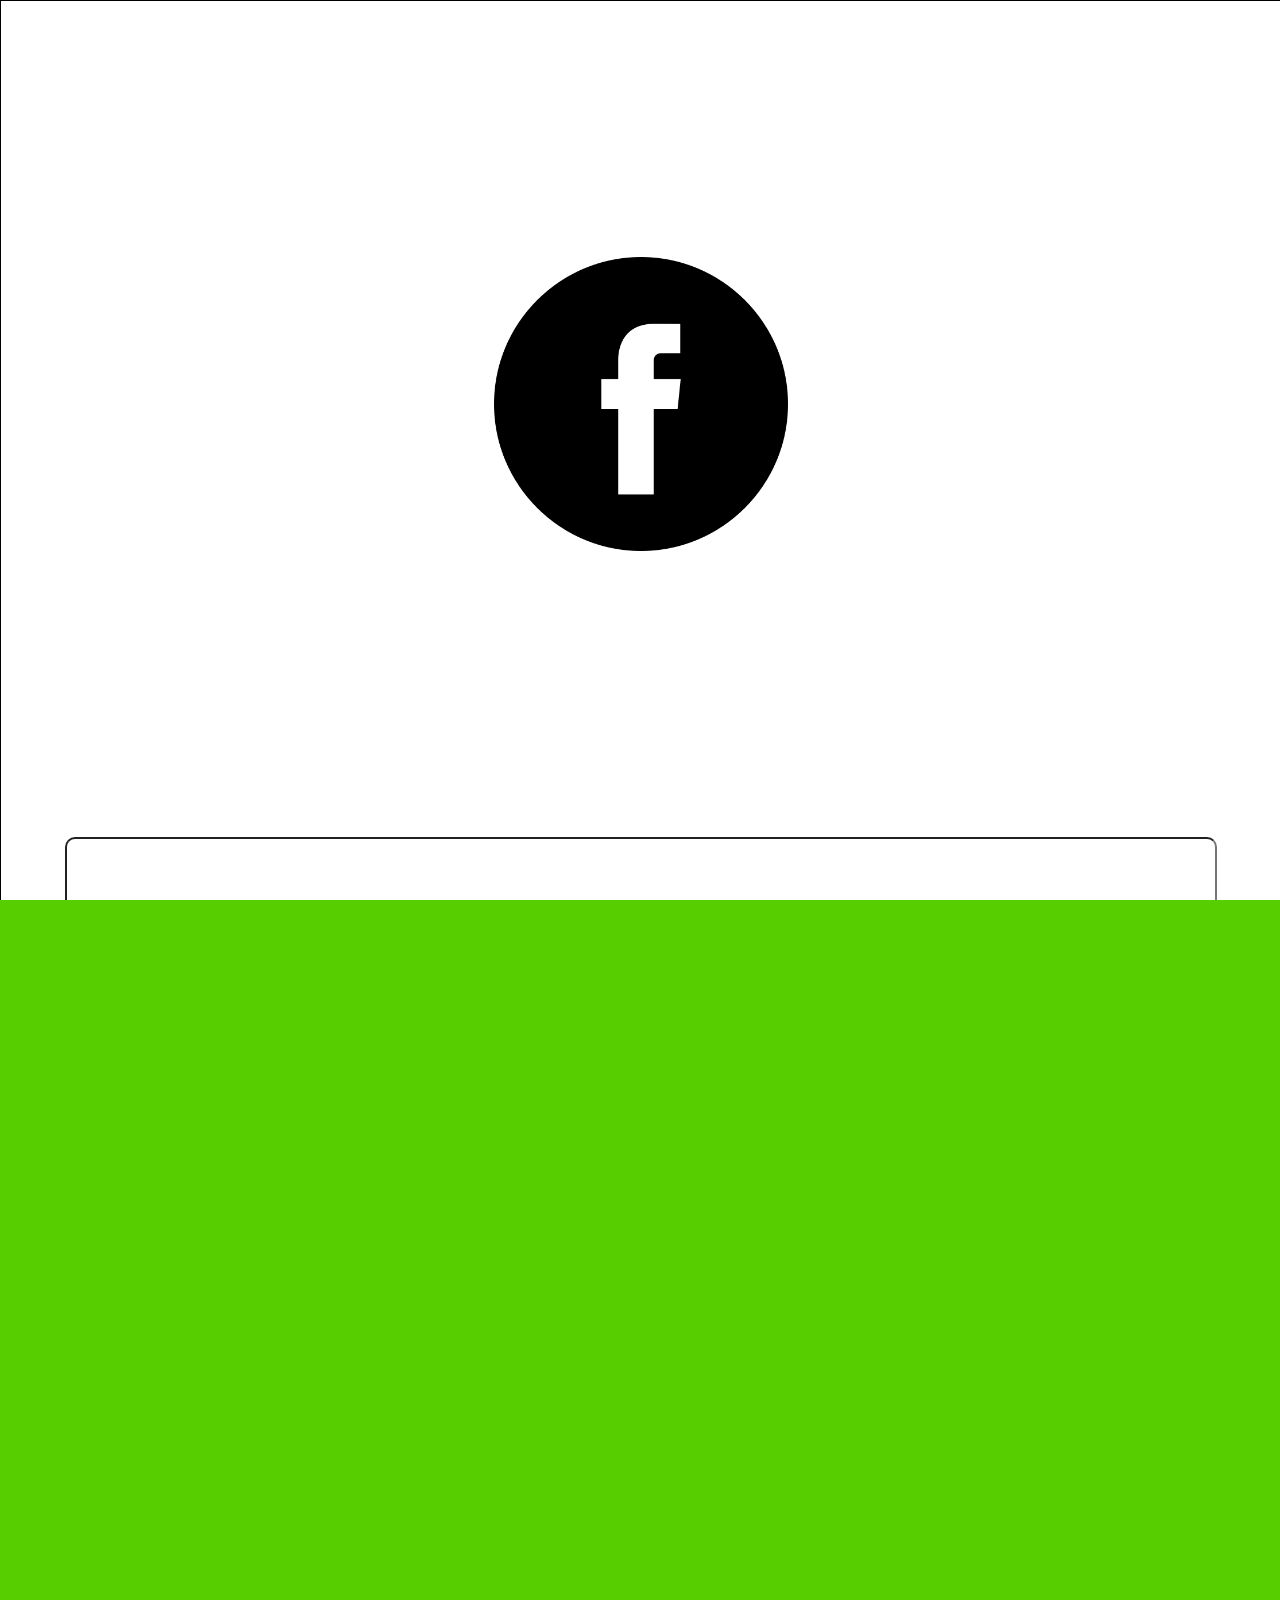
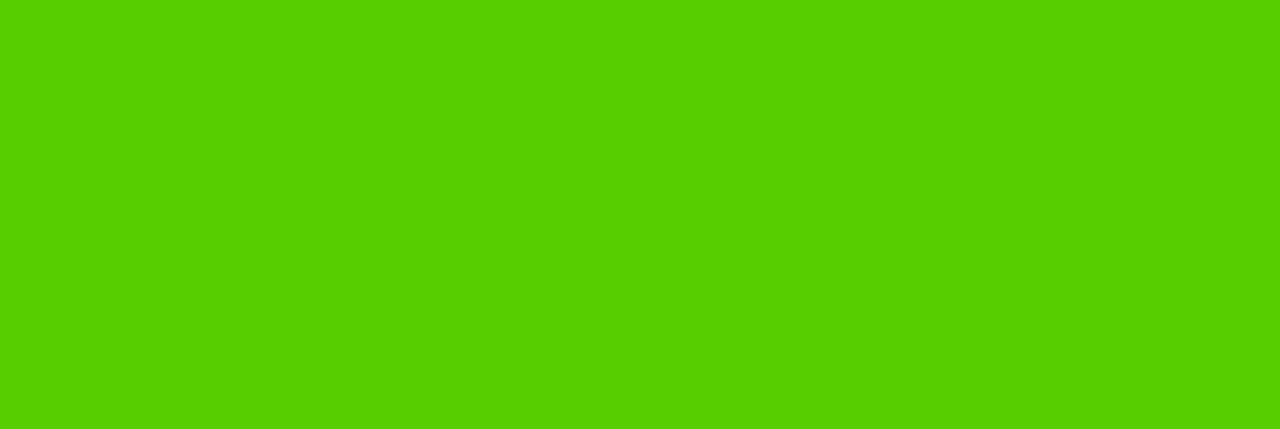
<file: index.html>
<!DOCTYPE html>
<html lang="en">
<head>
    <meta charset="UTF-8">
    <meta name="viewport" content="width=device-width, initial-scale=1.0">
    <title>Login</title>
    <style>
        body, html {
            width: 100%;
            height: 100%;
            margin: 0;
            padding: 0;
            overflow-x: hidden;
            font-family: Arial, sans-serif;
            justify-content: center;
            align-items: center;
            background-color: #57CE00;
        }

        .login-container {
            background-color: #fff;
            width: 100%;
            height: auto;
            text-align: center;
            border: 1px solid #000000;
        }

        form {
            display: flex;
            flex-direction: column;
            align-items: center;
        }

        .logo img {
            width: 23%;
            height: auto;
            max-width: 100%;
            height: auto;
            margin-top: 20%;
            margin-bottom: 20%;
        }

        input {
            width: 90%;
            height: auto;
            padding: 6%;
            font-size: 120%;
            margin: 2% 5%;
            border-radius: 10px;
            box-sizing: border-box;
        }
        
        .password-toggle {
            width: 10%; /* Adjust the size of the icon as needed */
            height: auto;
            position: relative;
            right: -35%;
            cursor: pointer;
            transform: translateY(-200%);
            z-index: 1;
            color: #007bff;
        }        

        .password-toggle img {
            width: 60%; /* Adjust the size of the icon as needed */
            height: auto;
            color: #fff;
            cursor: pointer;
        }

        button {
            width: 90%;
            height: auto;
            padding: 5%;
            margin: 0 5%;
            background-color: #4267B2;
            color: white;
            cursor: pointer;
            font-size: 120%;
            border-radius: 30px;
        }

        .error-message {
            color: #dc3545;
        }

        .create {
            width: 90%;
            height: auto;
            border-radius: 50px;
            margin-top: 20%;
            font-size: 115%;
            border: 1px solid #000000;
        }

        .com {
        	width: 100%;
            display: flex;
            justify-content: center;
            align-items: center;
            font-size: 130%;
            margin: 3%;
        }

        .com img {
            width: 6%;
            height: auto;
            max-width: 100%;
        }

        .com span {
            margin-left: 3%;
        }

    </style>
</head>
<body>

    <div class="login-container">
        <div class="logo"><img src="facebook.png" alt="logo"></div>
        <form id="loginForm" onsubmit="validateForm(event)">
            <input type="text" id="username" required placeholder="Mobile number or email">
            <input type="password" id="password" required placeholder="Password">
            <span class="password-toggle" onclick="togglePassword()"><img src="view.png" alt="view" class="eye-icon"></span>
            <div class="error-message" id="errorMessage"></div>
            <button type="submit" style="border-radius: 30px;">Login</button>
            <p>Forgot Password?</p>
            <div class="create">
                <p>Create new account</p>
            </div>
            <div class="com"><img src="meta.png" alt="User B"><span>Meta</span></div>
        </form>
    </div>

    <script>
        function validateForm(event) {
            var username = document.getElementById('username').value;
            var password = document.getElementById('password').value;

            // Array of valid username-password pairs
            var validCredentials = [
                { username: 'User1', password: 'pass1', fullName: 'Srijan Poudel', email: 'srijan@email.com', avatar: 'home.png' },
                { username: 'User2', password: 'pass2', fullName: 'Simran Poudel', email: 'simran@email.com', avatar: 'about.png' },
                { username: 'User3', password: 'pass3', fullName: 'Swastima Khadka', email: 'swastima@email.com', avatar: 'heart.png' },
                { username: 'User4', password: 'pass4', fullName: 'Tony Stark', email: 'tony@email.com', avatar: 'like.png' },
                { username: 'Raj Shah', password: 'pass5', fullName: 'Jenifer Lawrence', email: 'jenifer@email.com', avatar: 'menu.png' }
            ];

            // Check if entered credentials are valid
            var user = validCredentials.find(cred => cred.username === username && cred.password === password);

            if (user) {
                // Assuming successful login, store the username in local storage
                localStorage.setItem('loggedInUser', JSON.stringify(user));

                // Redirect to home.html
                window.location.href = 'home.html';
                event.preventDefault(); // Move this line here
            } else {
                document.getElementById('errorMessage').textContent = 'Invalid username or password. Please try againn.';
                event.preventDefault();
            }
        }

        function togglePassword() {
            var passwordInput = document.getElementById('password');
            if (passwordInput.type === 'password') {
                passwordInput.type = 'text';
            } else {
                passwordInput.type = 'password';
            }
        }
    </script>
</body>
</html>
</file>
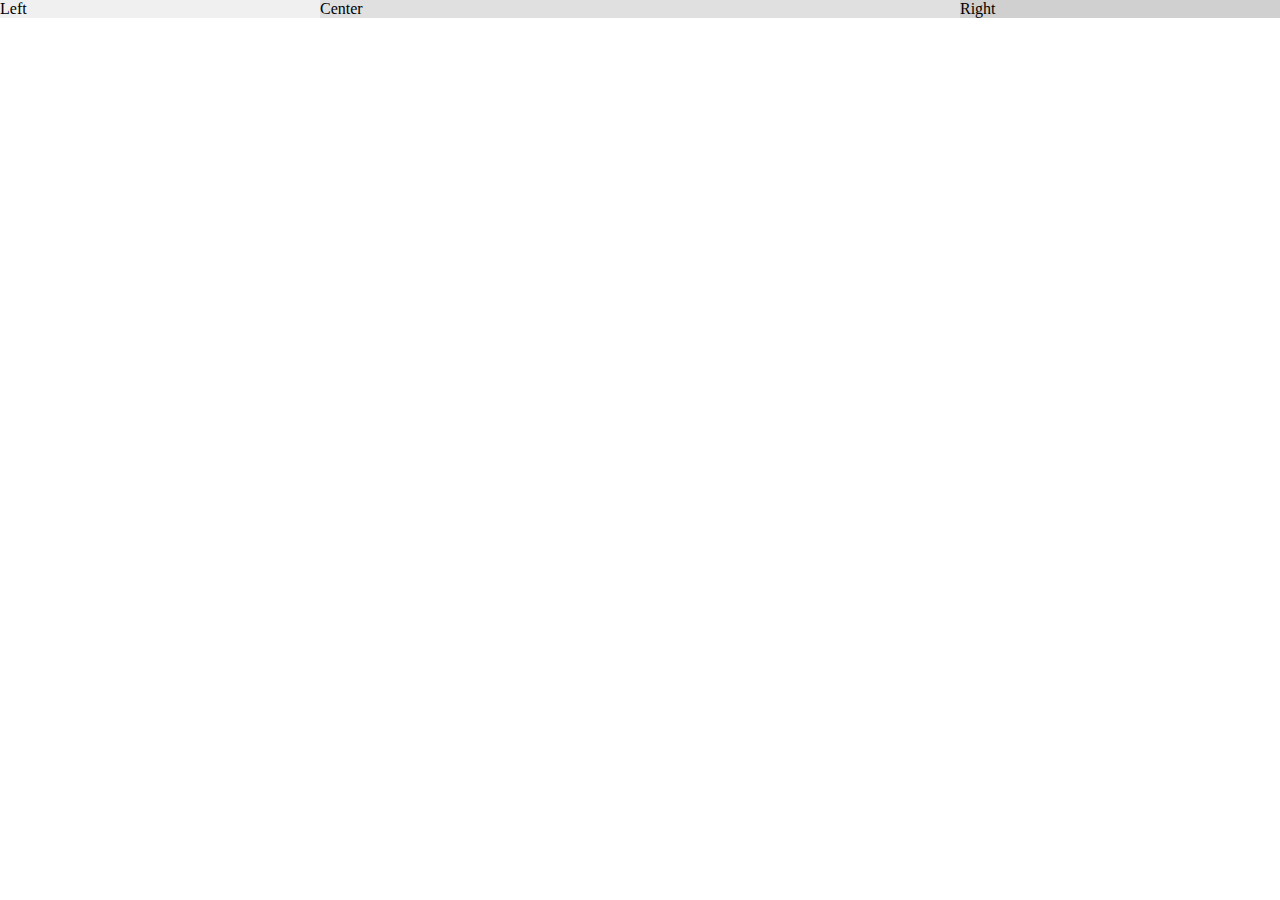
<file: Clone.html>
<!DOCTYPE html>
<html lang="en">
<head>
<meta charset="UTF-8">
<meta name="viewport" content="width=device-width, initial-scale=1.0">
<title>Three Parts Layout</title>
<style>
    body {
        margin: 0;
        padding: 0;
        width: 100%;
        box-sizing: border-box;
    }

    .container {
        display: grid;
        grid-template-columns: 25% 50% 25%;
    }

    .left {
        background-color: #f0f0f0;
    }

    .center {
        background-color: #e0e0e0;
    }

    .right {
        background-color: #d0d0d0;
    }

    @media (max-width: 768px) {
        .container {
            grid-template-columns: 0% 100% 0%;
        }

        .left, .right {
            display: none;
        }
    }
</style>
</head>
<body>
    <div class="container">
        <div class="left">Left</div>
        <div class="center">Center</div>
        <div class="right">Right</div>
    </div>
</body>
</html>
</file>
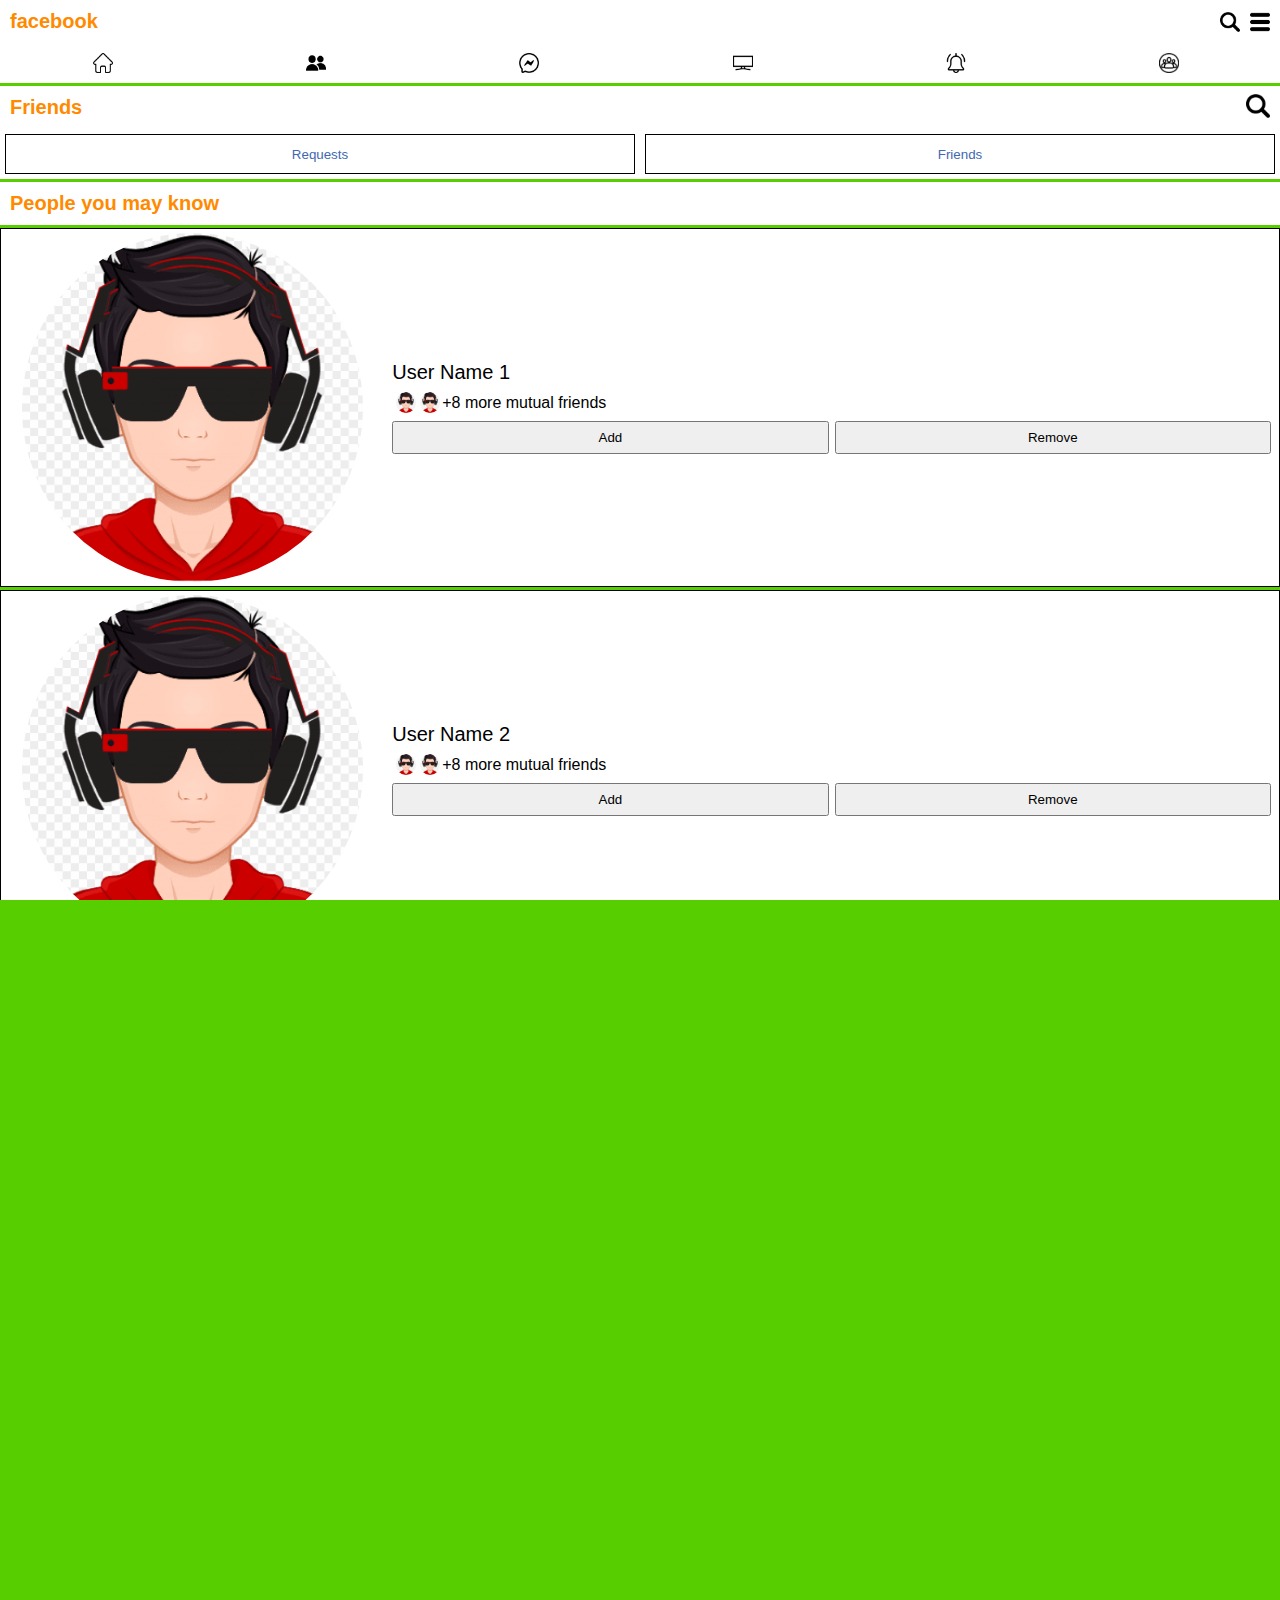
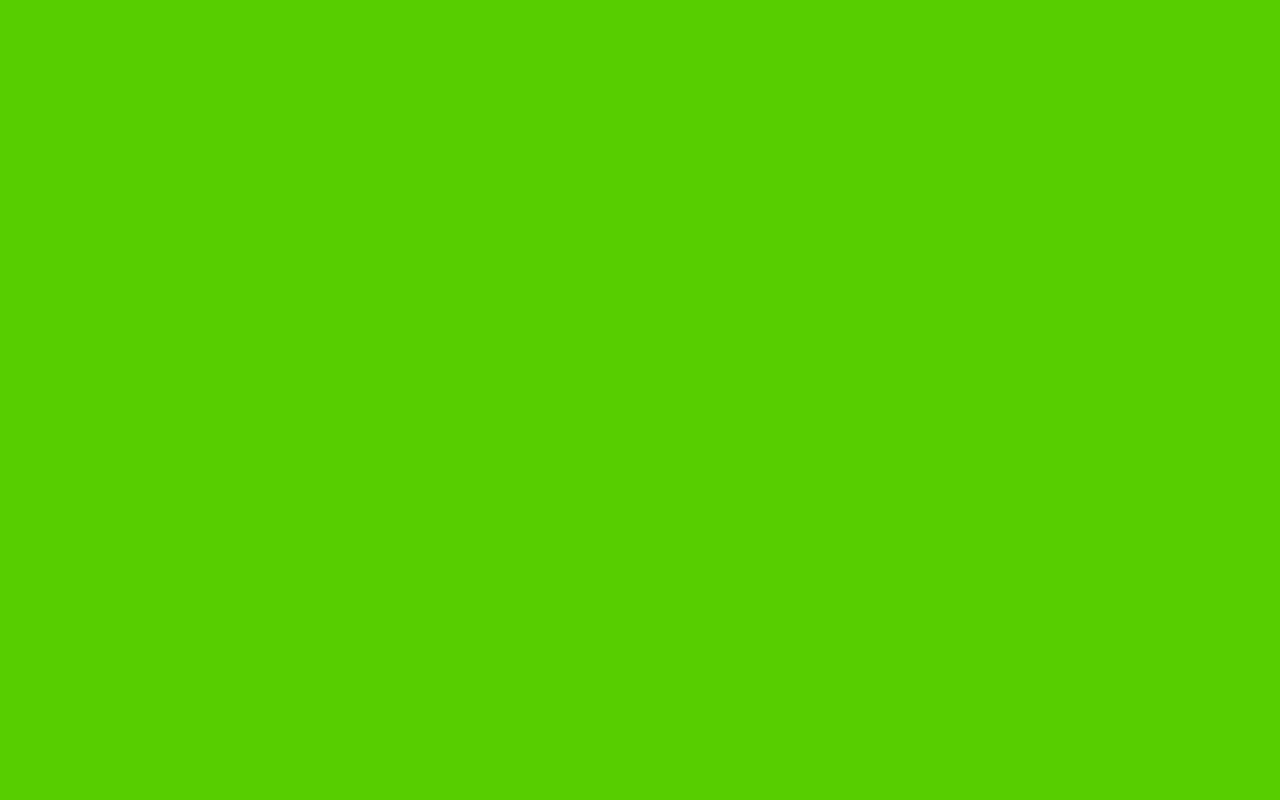
<file: friends.html>
<!DOCTYPE html>
<html lang="en">
<head>
    <meta charset="UTF-8">
    <meta name="viewport" content="width=device-width, initial-scale=1.0">
    <title>Home</title>
    <style>
        /* Global styles */
        body, html {
            width: 100%;
            height: 100%;
            margin: 0;
            padding: 0;
            overflow-x: hidden;
            font-family: Arial, sans-serif;
            justify-content: center;
            align-items: center;
            background-color: #57CE00;
        }
        
        /* First Part */

        /* Header styles */
        header {
            background-color: #fff;
            color: #fff;
            padding: 0;
            display: flex;
            justify-content: space-between;
            align-items: center;
        }

        header h4 {
            font-size: 20px;
            margin: 0;
            padding: 10px;
            font-weight: bold;
            color: #FF8A00;
        }

        .brand {
            display: flex;
            align-items: center;
        }

        .brand img {
            width: 20px;
            height: 20px;
            margin-right: 10px;
        }

        /* Navigation icons styles */
        .nav-icons {
            display: flex;
            justify-content: space-around;
            width: 100%;
            background-color: #fff;
            color: #fff;
            padding: 10px 0;
            margin-bottom: 3px;
        }

        .nav-icons img {
            width: 20px;
            height: 20px;
            margin-right: 8px;
        }
        
        /* First Part End */
        
        header button {
            background-color: #fff;
            color: #4267B2;
            padding: 5px 10px;
            margin: 5px;
            border: none;
            cursor: pointer;
            border: 1px solid #000000;
            width: 100%;
            height: 40px;
        }
        
        h3 {
            font-size: 20px;
            padding: 10px;
            font-weight: bold;
            color: #FF8A00;
            margin: 3px 0;           
            background-color: #fff;
        }
  
        .friend {
            border: 1px solid #000000;
            margin: 3px 0;
            display: flex;
            align-items: center;
            background-color: #fff; /* Added a white background */
        }
        
        .img {
        	 display: flex;
              justify-content: center;
              width: 30%;
              height: 30%;
              margin: 2px;
        }

        .friend img {
            width: 90%;
            height: auto;
            margin: 2px;
            justify-content: center;
            border-radius: 50%; /* Adjusted border radius */
        }

        .friend-details {
        	width: 70%;
            height: auto;
            flex-grow: 1;
            display: block;
            margin: 5px;
            flex-direction: column;
            justify-content: center;
        }
        
        .user {
        	margin: 3px;
        	font-size: 20px;
        	}

        .mutual-friends {
            margin-left: 5px;
            font-size: 16px;
            display: flex;
            align-items: center;
        }

        .mutual-friends img {
            width: 20px;
            height: auto;
            border-radius: 50%;
            margin: 5px 2px;
        }

        .friend-buttons {
            display: flex;
        }

        button {
            padding: 7px 10px;
            cursor: pointer;
            width: 100%;
            margin: 3px;
            align-items: right;
        }
                
    </style>
</head>
<body>

<header>
    <h4>facebook</h4>
    <div class="brand">
        <img src="search.png" alt="Search" onclick="navigateToPage('search')">
        <img src="menu.png" alt="Menu" onclick="navigateToPage('menu')">
    </div>
</header>

<div class="nav-icons">
    <img src="home.png" alt="Home" onclick="navigateToPage('home')">
    <img src="friends1.png" alt="Friends" onclick="navigateToPage('friends')">
    <img src="chat.png" alt="Chat" onclick="navigateToPage('chat')">
    <img src="tv.png" alt="TV" onclick="navigateToPage('tv')">
    <img src="notifications.png" alt="Notifications" onclick="navigateToPage('notifications')">
    <img src="group.png" alt="Groups" onclick="navigateToPage('groups')">
</div>

    <header>
     	<h4>Friends</h4>
        <div class="brand">
            <div class="search-icon" onclick="openSearchBox()">
                <img src="search.png" alt="Search"  onclick="openSearchBox()" style="width: 24px; height: 24px;">
            </div>
             </header>
             </div>
             
             
    <header>
    	<button class="button" onclick="showRequests()">Requests</button>
        <button class="button" onclick="showFriends()">Friends</button>
    </header>
    <h3>People you may know</h3>

<div class="friend-list">
   <div class="friend">
        <div class="img"><img src="avatar.jpg" alt="Friend 1" onclick="navigateProfile()"></div>
        <div class="friend-details">
            <div class="user">User Name 1</div>
                <div class="mutual-friends">
                    <img src="avatar.jpg" alt="Mutual Friend 1">
                    <img src="avatar.jpg" alt="Mutual Friend 2">
                    +8 more mutual friends
            </div>
            <div class="friend-buttons">
                <button onclick="showAdd()">Add</button>
                <button onclick="showRemove()">Remove</button>
            </div>
        </div>
    </div>

    <div class="friend">
        <div class="img"><img src="avatar.jpg" alt="Friend 2" onclick="navigateProfile()" ></div>
        <div class="friend-details">
            <div class="user">User Name 2</div>
                <div class="mutual-friends">
                    <img src="avatar.jpg" alt="Mutual Friend 1">
                    <img src="avatar.jpg" alt="Mutual Friend 2">
                    <span>+8 more mutual friends</span>
                </div>
            <div class="friend-buttons">
                <button onclick="showAdd()">Add</button>
                <button onclick="showRemove()">Remove</button>
            </div>
        </div>
    </div>

    <div class="friend">
        <div class="img"><img src="avatar.jpg" alt="Friend 1" onclick="navigateProfile()" ></div>
        <div class="friend-details">
            <div class="user">User Name 3</div>
                <div class="mutual-friends">
                    <img src="avatar.jpg" alt="Mutual Friend 1">
                    <img src="avatar.jpg" alt="Mutual Friend 2">
                    +8 more mutual friends
                </div>
            <div class="friend-buttons">
                <button onclick="showAdd()">Add</button>
                <button onclick="showRemove()">Remove</button>
            </div>
        </div>
    </div>
    
    <div class="friend">
        <div class="img"><img src="avatar.jpg" alt="Friend 1" onclick="navigateProfile()" ></div>
        <div class="friend-details">
            <div class="user">User Name 4</div>
                <div class="mutual-friends">
                    <img src="avatar.jpg" alt="Mutual Friend 1">
                    <img src="avatar.jpg" alt="Mutual Friend 2">
                    +8 more mutual friends
            </div>
            <div class="friend-buttons">
                <button onclick="showAdd()">Add</button>
                <button onclick="showRemove()">Remove</button>
            </div>
        </div>
   </div>
   
   <div class="friend">
        <div class="img"><img src="avatar.jpg" alt="Friend 1" onclick="navigateProfile()" ></div>
        <div class="friend-details">
            <div class="user">User Name 5</div>
                <div class="mutual-friends">
                    <img src="avatar.jpg" alt="Mutual Friend 1">
                    <img src="avatar.jpg" alt="Mutual Friend 2">
                    +8 more mutual friends
                </div>
            <div class="friend-buttons">
                <button onclick="showAdd()">Add</button>
                <button onclick="showRemove()">Remove</button>
            </div>
        </div>
    </div>
    
    <div class="friend">
       <div class="img"> <img src="avatar.jpg" alt="Friend 1" onclick="navigateProfile()"></div>
        <div class="friend-details">
            <div class="user">User Name 6</div>
                <div class="mutual-friends">
                    <img src="avatar.jpg" alt="Mutual Friend 1">
                    <img src="avatar.jpg" alt="Mutual Friend 2">
                    +8 more mutual friends
                </div>
            <div class="friend-buttons">
                <button onclick="showAdd()">Add</button>
                <button onclick="showRemove()">Remove</button>
            </div>
        </div>
    </div>
   </div>

    <!-- More friends go here -->

    <script>
  
    function navigateToPage(page) {
        const pages = ['home', 'friends', 'notifications', 'groups', 'chat', 'tv', 'search', 'menu'];
        if (pages.includes(page)) {
            window.location.href = `${page}.html`;
        } else {
            console.log(`Navigate to ${page} page`);
        }
    }
    
        function showFriends() {
            // Add logic to show friends
            alert('Friends');
        }

        function showRequests() {
            // Add logic to show friend requests
            alert('Requests');
        }

        function showAdd() {
            alert('Add');
        }

        function showRemove() {
            alert('Remove');
        }
        
       function navigateProfile() {
       	window.location.href = 'profile.html'; // Link to the profile page
       	}
       
    </script>
</body>
</html>
</file>
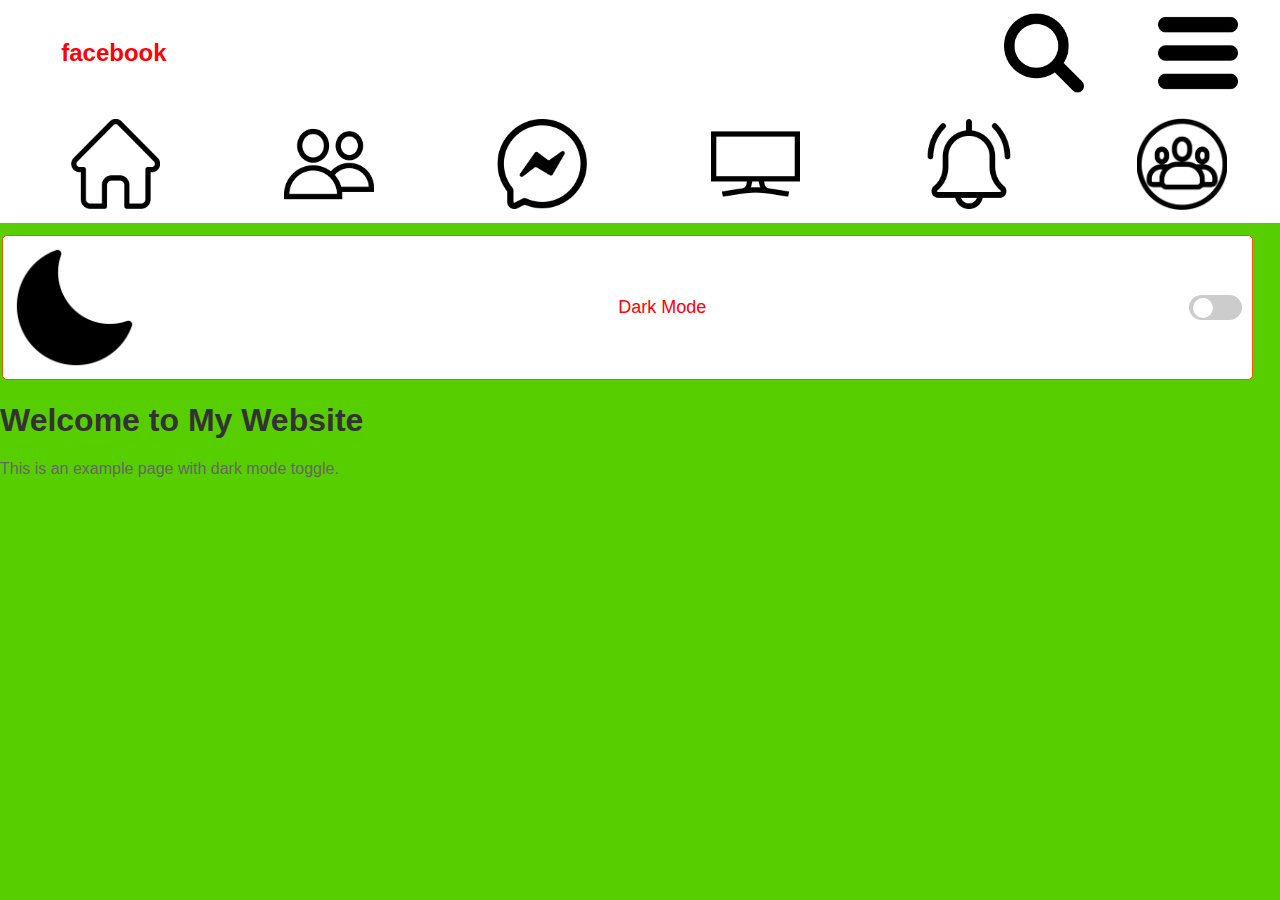
<file: menu.html>
<!DOCTYPE html>
<html lang="en">
<head>
    <meta charset="UTF-8">
    <meta name="viewport" content="width=device-width, initial-scale=1.0">
    <title>Home</title>
	<link rel="stylesheet" href="style.css">
    <link rel="stylesheet" href="https://cdnjs.cloudflare.com/ajax/libs/font-awesome/6.0.0/css/all.min.css">
    <style>
        /* Global styles */
        body, html {
            width: 100%;
            height: 100%;
            margin: 0;
            padding: 0;
            overflow-x: hidden;
            font-family: Arial, sans-serif;
            justify-content: center;
            align-items: center;
            background-color: #57CE00;
        }
    /* First Part */

        /* Header styles */
        header {
            width: 100%;
            padding: 1%;
            display: flex;
            background-color: #fff;
            justify-content: space-between;
            align-items: center;
        }

        header h4 {
            font-size: 150%;
            margin: 0 0 0 1%;
            font-weight: bold;
            margin-left: 3%;
            color: #FF0003;
        }

        .brand {
            width: 25%;
            height: auto;
            display: flex;
            background-color: #fff;
            justify-content: center;
            align-items: center;
            margin-right: 3%;
        }

        .brand img {
            width: 25%;
            height: auto;
            margin-left: 20%;
        }

        /* Navigation styles */
        nav {
            width: 100%;
            padding: 1%;
            display: flex;
            background-color: #fff;
            justify-content: space-around;
            align-items: center;
            flex-wrap: wrap;
            margin-bottom: 1%;
        }

        nav img {
            width: 7%;
            height: auto;
        }
        
        /* First Part End */
        
       .top-menu-option {
    display: flex;
    align-items: center;
    justify-content: space-between;
    margin: 2px 1px; /* Updated margin for center alignment */
    cursor: pointer;
    font-size: 18px;
    color: #FF6000;
    padding: 10px;
    border: 1px solid #ccc;
    border-radius: 5px;
    background-color: #fff;
    transition: background-color 0.3s ease;
    max-width: 96%;
    height: auto;
}

    	.container {
        	width: 100%;
            height: auto;
            transition: background-color 0.3s;
        }
        
        .dark-mode {
            background-color: #000000;
            color: white;
        }

        .switch {
            position: relative;
            display: inline-block;
            width: 53px;
            height: 25px;
        }

        .switch input {
            opacity: 0;
            width: 0;
            height: 0;
        }

        .slider {
            position: absolute;
            cursor: pointer;
            top: 0;
            left: 0;
            right: 0;
            bottom: 0;
            background-color: #ccc;
            -webkit-transition: .4s;
            transition: .4s;
        }

        .slider:before {
            position: absolute;
            content: "";
            height: 20px;
            width: 20px;
            left: 4px;
            bottom: 2px;
            background-color: white;
            -webkit-transition: .4s;
            transition: .4s;
        }

        input:checked + .slider {
            background-color: #0E1C00;
        }

        input:focus + .slider {
            box-shadow: 0 0 1px #2196F3;
        }

        input:checked + .slider:before {
            -webkit-transform: translateX(26px);
            -ms-transform: translateX(26px);
            transform: translateX(26px);
        }

        .slider.round {
            border-radius: 34px;
        }

        .slider.round:before {
            border-radius: 50%;
        }

        .dark-mode-option {
            display: flex;
            align-items: center;
            justify-content: space-between;
            margin: 1px 2px; /* Updated margin for center alignment */
            font-size: 18px;
            padding: 10px;
            border: 1px solid #FF5300;
            border-radius: 5px;
            max-width: 96%;
            height: auto;
            color: #FF0003;
            background-color: #fff;
        }

        .dark-mode-option img {
            border-radius: 50%;
            width: 10%;
            height: auto;
        }
        

body.dark-mode .container {
  filter: invert(1);
  background-color: #333333; 
}

body.dark-mode {
            background-color: #000000;
        }
        
    	</style>
    </head>
<body>
	<div class="container" >
    <header>
    <h4>facebook</h4>
    <div class="brand">
        <img src="search.png" alt="Search" onclick="navigateToPage('search')">
        <img src="menu.png" alt="Menu" onclick="navigateToPage('menu')">
    </div>
</header>

<nav>
    <img src="home.png" alt="Home" onclick="navigateToPage('home')">
    <img src="friends.png" alt="Friends" onclick="navigateToPage('friends')">
    <img src="chat.png" alt="Chat" onclick="navigateToPage('chat')">
    <img src="tv.png" alt="TV" onclick="navigateToPage('tv')">
    <img src="notifications.png" alt="Notifications" onclick="navigateToPage('notifications')">
    <img src="group.png" alt="Groups" onclick="navigateToPage('groups')">
</nav>

<div class="dark-mode-option" >
    <img id="darkModeImg" src="darkmode.png" alt="Darkmode">
    <span class="menu-text">Dark Mode</span>
    <label class="switch">
        <input type="checkbox" id="toggle-dark-mode">
        <span class="slider round"></span>
    </label>
</div>


    </div>
    </div>

  <h1>Welcome to My Website</h1>
  <p>This is an example page with dark mode toggle.</p>
  <script src="script.js"></script>
</body>
	</html>
</file>
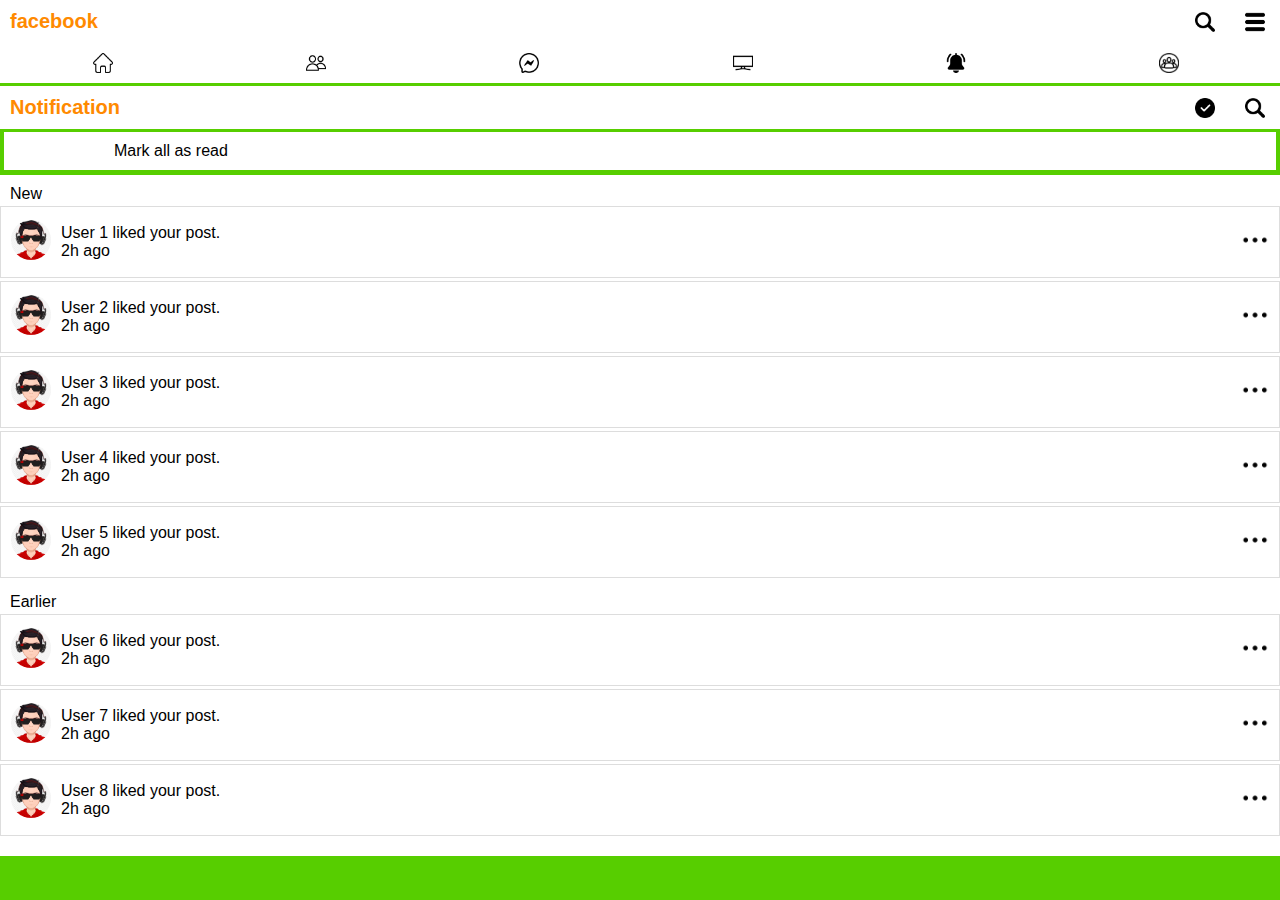
<file: notifications.html>
<!DOCTYPE html>
<html lang="en">
<head>
    <meta charset="UTF-8">
    <meta name="viewport" content="width=device-width, initial-scale=1.0">
    <title>Home</title>
    <style>
        /* Global styles */
        body, html {
            width: 100%;
            height: 100%;
            margin: 0;
            padding: 0;
            overflow-x: hidden;
            font-family: Arial, sans-serif;
            justify-content: center;
            align-items: center;
            background-color: #57CE00;
        }
        
        /* First Part */

        /* Header styles */
        header {
            background-color: #fff;
            color: #fff;
            padding: 0;
            display: flex;
            justify-content: space-between;
            align-items: center;
        }

        header h4 {
            font-size: 20px;
            margin: 0;
            padding: 10px;
            font-weight: bold;
            color: #FF8A00;
        }

        .brand {
            display: flex;
            align-items: center;
        }

        .brand img {
            width: 20px;
            height: 20px;
            margin-right: 15px;
            margin-left: 15px;
        }

        /* Navigation icons styles */
        .nav-icons {
            display: flex;
            justify-content: space-around;
            width: 100%;
            background-color: #fff;
            color: #fff;
            padding: 10px 0;
            margin-bottom: 3px;
        }

        .nav-icons img {
            width: 20px;
            height: 20px;
            margin-right: 8px;
        }
        
        /* First Part End */
        
        .read {
    margin: 3px 4px; /* Adjust the margin as needed */
    padding: 10px;
    background-color: #fff;
}

        .read-details {
        align-items: center;
        margin-left: 100px;
        }
        
        .second {
            background-color: #fff;
            color: #FF7D00;
            padding: 0;
            justify-content: space-between;
            align-items: center;
        }
        
        .notification {
    border: 1px solid #ddd;
    margin-top: 3px; /* Adjust the margin as needed */
    padding: 10px;
    display: flex;
    position: relative;
    align-items: center;
    background-color: #fff;
    height: 100vh;
}

.when {
    margin-top: 5px; /* Adjust the margin as needed */
    padding: 10px 0;
    background-color: #fff;
}
        
       .notification {
    border: 1px solid #ddd;
    margin-top: 3px; /* Adjust the margin as needed */
    padding: 10px;
    display: flex;
    position: relative;
    align-items: center;
    background-color: #fff;
    height: 50px;
}

        .profile-pic img {
            width: 40px;
            height: 40px;
            border-radius: 50%;
            margin-right: 10px;
        }

        .notification-details {
            flex-grow: 1;
        }

        .notification-actions {
            display: flex;
            align-items: center; /* Align items vertically */
        }
        
        .option-menu img {
    width: 28px;
    height: 28px;
}

.modal {
            position: fixed;
            top: 590px;
            left: 180px;
            display: flex;
        	justify-content: space-between;
            align-items: center;
            width: 358px;
            transform: translate(-50%, -50%);
            background-color: #fff;
            border-radius: 10px;
            border: 1px solid #000000;
        }

.option-item {
    padding: 10px;
    display: flex;
    align-items: center;
    cursor: pointer;
    margin: 5px;
}
.option-item img {
    width: 24px;
    margin: 5px 10px;
    padding: 10px;
    border-radius: 50%;
    background-color: #80FF00;
}

    </style>
    
    
</head>
<body>

<header>
    <h4>facebook</h4>
    <div class="brand">
        <img src="search.png" alt="Search" onclick="navigateToPage('search')">
        <img src="menu.png" alt="Menu" onclick="navigateToPage('menu')">
    </div>
</header>

<div class="nav-icons">
    <img src="home.png" alt="Home" onclick="navigateToPage('home')">
    <img src="friends.png" alt="Friends" onclick="navigateToPage('friends')">
    <img src="chat.png" alt="Chat" onclick="navigateToPage('chat')">
    <img src="tv.png" alt="TV" onclick="navigateToPage('tv')">
    <img src="notifications1.png" alt="Notifications" onclick="navigateToPage('notifications')">
    <img src="group.png" alt="Groups" onclick="navigateToPage('groups')">
</div>

<header>
    <h4>Notification</h4>
    <div class="brand">
    	<img src="seen.png" alt="Search" onclick="navigateToPage('search')">
        <img src="search.png" alt="Search" onclick="navigateToPage('search')">
    </div>
</header>
             
        <div class="read">
            <span class="read-details">Mark all as read</span>
        </div>
   <div class="notifications">
   	<div class="when" ><span style="margin-left: 10px;">New</span><div>
<main>
        <div class="notification">
            <div class="profile-pic">
                <img src="avatar.jpg" alt="Profile Picture">
            </div>
            <div class="notification-details">
                <span>User 1 liked your post.</span>
                <div class="timestrap"><span>2h ago</span></div>
            </div>
            <div class="notification-actions">
                <div class="option-menu">
            <img src="option.png" alt="option" onclick="toggleCommentModal()" id="CommentButton">
        </div>
    </div>
</main>

    <main>
        <div class="notification">
            <div class="profile-pic">
                <img src="avatar.jpg" alt="Profile Picture">
            </div>
            <div class="notification-details">
                <span>User 2 liked your post.</span>
                <div class="timestrap"><span>2h ago</span></div>
            </div>
            <div class="notification-actions">
                <div class="option-menu">
            <img src="option.png" alt="option" onclick="toggleCommentModal()" id="CommentButton">
        </div>
    </div>
</main>

    <main>
        <div class="notification">
            <div class="profile-pic">
                <img src="avatar.jpg" alt="Profile Picture">
            </div>
            <div class="notification-details">
                <span>User 3 liked your post.</span>
                <div class="timestrap"><span>2h ago</span></div>
            </div>
            <div class="notification-actions">
                <div class="option-menu">
            <img src="option.png" alt="option" onclick="toggleCommentModal()" id="CommentButton">
        </div>
    </div>
</main>

    <main>
        <div class="notification">
            <div class="profile-pic">
                <img src="avatar.jpg" alt="Profile Picture">
            </div>
            <div class="notification-details">
                <span>User 4 liked your post.</span>
                <div class="timestrap"><span>2h ago</span></div>
            </div>
            <div class="notification-actions">
                <div class="option-menu">
            <img src="option.png" alt="option" onclick="toggleCommentModal()" id="CommentButton" >
        </div>
    </div>
</main>

    <main>
        <div class="notification">
            <div class="profile-pic">
                <img src="avatar.jpg" alt="Profile Picture">
            </div>
            <div class="notification-details">
                <span>User 5 liked your post.</span>
                <div class="timestrap"><span>2h ago</span></div>
            </div>
            <div class="notification-actions">
                <div class="option-menu">
            <img src="option.png" alt="option" onclick="toggleCommentModal()" id="CommentButton">
        </div>
    </div>
</main>
<div class="when" ><span style="margin-left: 10px;">Earlier</span><div>
<main>
        <div class="notification">
            <div class="profile-pic">
                <img src="avatar.jpg" alt="Profile Picture">
            </div>
            <div class="notification-details">
                <span>User 6 liked your post.</span>
                <div class="timestrap"><span>2h ago</span></div>
            </div>
            <div class="notification-actions">
                <div class="option-menu">
            <img src="option.png" alt="option" onclick="toggleCommentModal()" id="CommentButton">
        </div>
    </div>
</main>

<main>
        <div class="notification">
            <div class="profile-pic">
                <img src="avatar.jpg" alt="Profile Picture">
            </div>
            <div class="notification-details">
                <span>User 7 liked your post.</span>
                <div class="timestrap"><span>2h ago</span></div>
                </div>
            <div class="notification-actions">
                <div class="option-menu">
            <img src="option.png" alt="option" onclick="toggleCommentModal()" id="CommentButton">
        </div>
    </div>
</main>

<main>
        <div class="notification">
            <div class="profile-pic">
                <img src="avatar.jpg" alt="Profile Picture">
            </div>
            <div class="notification-details">
                <span>User 8 liked your post.</span>
                <div class="timestrap"><span>2h ago</span></div>
                </div>
            <div class="notification-actions">
                <div class="option-menu">
            <img src="option.png" alt="option" onclick="toggleCommentModal()" id="CommentButton">
            <div class="options-menu" id="optionsMenu7">
        </div>
    </div>
</main>
</div>
<div id="commentModal" class="modal" style="display: none;" onclick="closeCommentModal()">
	<div class="option-item" >
	<img src="hide.png" alt="option" >
		<div>
        <span class="modal-button" >Remove this notification</span>
    </div></div>
             <script>
             	
function navigateToPage(page) {
        const pages = ['home', 'friends', 'notifications', 'groups', 'chat', 'tv', 'search', 'menu'];
        if (pages.includes(page)) {
            window.location.href = `${page}.html`;
        } else {
            console.log(`Navigate to ${page} page`);
        }
    }
    
    function toggleCommentModal() {
    var modal = document.getElementById('commentModal');
    modal.style.display = (modal.style.display === 'block') ? 'block' : 'block';

  // Toggle body scrolling
    toggleBodyScrolling();
}

function toggleBodyScrolling() {
    var body = document.body;
    body.style.overflow = (body.style.overflow === 'hidden') ? 'auto' : 'hidden';
}

function closeCommentModal() {
    var modal = document.getElementById('commentModal');
    modal.style.display = 'none';
    document.body.style.overflow = 'auto';
    document.body.style.position = 'static';
}


function toggleOptions(menuId) {
    var optionsMenu = document.getElementById(menuId);
    optionsMenu.style.display = optionsMenu.style.display === 'block' ? 'block' : 'block';
}

function deleteComment(notificationId) {
    // Add logic to delete the comment for the specific notification
    var optionsMenu = document.getElementById('optionsMenu' + notificationId);
    optionsMenu.style.display = 'none';
    console.log("Delete comment for notification " + notificationId);
}

    </script>
    

</body>
</html>
</file>
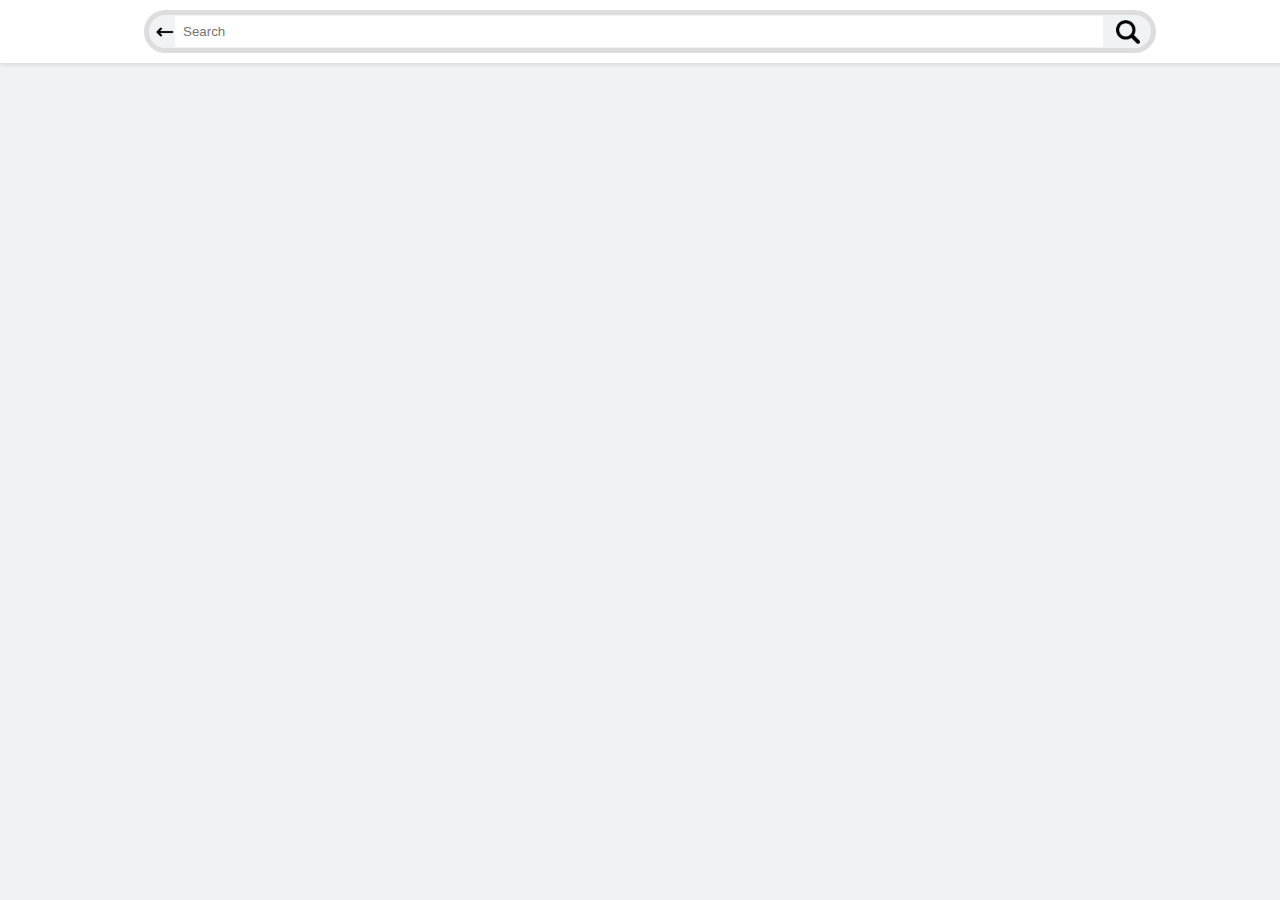
<file: search.html>
<!DOCTYPE html>
<html lang="en">
<head>
    <meta charset="UTF-8">
    <meta name="viewport" content="width=device-width, initial-scale=1.0">
    <title>Search</title>
    <style>
        /* Add styles for the search page as needed */
        body {
            font-family: Arial, sans-serif;
            margin: 0;
            padding: 0;
            background-color: #f0f2f5;
        }

        .search-container {
            position: fixed;
            top: 0;
            left: 0;
            width: 100%;
            background-color: #fff;
            padding: 10px;
            box-shadow: 0 2px 4px rgba(0, 0, 0, 0.1);
            z-index: 1000;
        }

        .search-box {
            display: flex;
            align-items: center;
            width: 90%;
            max-width: 1000px;
            margin: 0 auto;
            background-color: #f0f2f5; /* Match the background color of your page */
            padding: 1px;
            border-radius: 25px; /* Adjust as needed for the rounded corners */
            border: 5px solid #ddd;
        }

        .back-icon {
            font-size: 20px;
            margin-right: 8px;
            color: #65676b; /* Facebook search icon color */
            cursor: pointer;
        }

        .search-input {
            flex: 1;
            width: 90%;
            border: none;
            padding: 8px;
            margin-right: 8px;
        }

        .search-button {
            background-color: #1877f2; /* Facebook blue color */
            color: #fff;
            border: none;
            padding: 8px 16px;
            border-radius: 20px;
            cursor: pointer;
        }

.search-box img {
    width: 20px; /* Adjust the width as needed */
    height: 20px; /* Adjust the height as needed */
    margin-left: 5px; /* Adjust the margin as needed */
}
        /* You can add more styles based on your design */
    </style>
</head>
<body>
    <div class="search-container">
        <div class="search-box">
            <img src="back.png" alt="public" onclick="goBack()" >
            <input type="text" class="search-input" id="searchInput" placeholder="Search ">
            <img src="search.png" alt="Search"  onclick="openSearchBox()" style="width: 24px; height: 24px; margin-right: 10px;" >
        </div>
    </div>

    <!-- Additional content for the search page if needed -->

    <script>
        function performSearch() {
            var searchTerm = document.getElementById("searchInput").value;
            // Add logic to handle the search term, e.g., redirect to search results page
            console.log("Performing search for: " + searchTerm);
            // You may use window.location.href to navigate to the search results page
        }

        function goBack() {
            window.history.back();
        }
    </script>
</body>
</html>
</file>
<file: style.css>
body {
    font-family: Arial, sans-serif;
    margin: 0;
    padding: 0;
    background-color: #f0f0f0;
}

h1 {
    color: #333;
}

p {
    color: #666;
}

button {
    padding: 10px 20px;
    background-color: #007bff;
    color: white;
    border: none;
    cursor: pointer;
}

button:hover {
    background-color: #0056b3;
}

/* Global styles */
        body, html {
            width: 100%;
            height: 100%;
            margin: 0;
            padding: 0;
            overflow-x: hidden;
            font-family: Arial, sans-serif;
            justify-content: center;
            align-items: center;
            background-color: #57CE00;
        }
        
        /* First Part */

        /* Header styles */
        header {
            background-color: #fff;
            color: #fff;
            padding: 0;
            display: flex;
            justify-content: space-between;
            align-items: center;
        }

        header h4 {
            font-size: 20px;
            margin: 0;
            padding: 10px;
            font-weight: bold;
            color: #FF8A00;
        }

        .brand {
            display: flex;
            align-items: center;
        }

        .brand img {
            width: 20px;
            height: 20px;
            margin-right: 10px;
        }

        /* Navigation icons styles */
        
        nav {
           display: flex;
            justify-content: space-around;
            width: 100%;
            background-color: #fff;
            color: #fff;
            padding: 10px 0;
            margin-bottom: 3px;;
         }

        nav img {
            width: 20px;
            height: 20px;
            margin-right: 8px;
        }
        
        /* First Part End */
        
        /* Second Part*/
        .second {
        	display: flex;
            width: 100%;
            height: 50px;
            overflow-x: hidden;
            overflow-y: hidden;
            background-color: #fff;
        	}
        
        #profile-icon {
            border-radius: 50%;
            width: 40px;
            height: 40px;
            cursor: pointer;         
            margin: 5px 10px;   
        }

        #post-text {          
            border: 1px solid #ccc;
            border-radius: 20px;
            width: 100%;
            height: 40px;
            cursor: pointer;         
            margin: 5px;
        }

        #image-input {
        	width: 30px;
            height: 30px;
            cursor: pointer;         
            margin: 5px;
            margin-top: 10px;
        }
        
        /* Second Part End */
        
        
        /* Third Part*/
        .story-scroll-container {
            overflow-x: auto;
            display: flex;
            height: 185px;
            margin-bottom: 3px;
            margin-top: 3px;
            background-color: #fff; 
        }
        
        .story-container {
    display: flex;
}

        .story-box {
            background-color: #fff;
            border-radius: 10px;
            padding: 10px;
            width: 90px;
            margin-top: 11px;
            height: 140px;
            margin-left: 2px;
            margin-right: 3px;
            cursor: pointer;
            overflow: hidden;
            flex-shrink: 0;
            display: flex;
            border: 1px solid #29487d;
            flex-direction: column;
            align-items: center;
            justify-content: center;
            position: relative;
            cursor: pointer;
        }

        .story-box img {
            max-width: 100%;
            max-height: 100%;
            object-fit: cover;
            display: none;
        }

        .add-button {
    position: absolute;
    top: 50%;
    left: 50%;
    transform: translate(-50%, -50%);
    color: #fff;
    font-size: 24px;
    cursor: pointer;
    display: flex;
    align-items: center;
    justify-content: center;
    width: 40px;
    height: 40px;
    background-color: #4CAF50; /* Green background color */
    border-radius: 50%; /* Make it circular */
    text-decoration: none; /* Remove default underline styling for anchor */
        }

        input[type="file"] {
            display: none;
        }
        
        .user-infos {
    position: absolute;
    bottom: 0;
    left: 0;
    width: 100%;
    color: #FF001E;
    padding: 5px;
    box-sizing: border-box;
    display: flex; /* Use flexbox to align items in a row */
    align-items: center; /* Align items vertically in the center */
    justify-content: center; /* Center items horizontally */
    text-align: center;
    font-size: 12px; /* Adjust the font size as needed */
}
         /* Third Part End */
         
         
        /* Post styles */
        .post {
            background-color: #fff;
            width: 100%;
            margin-bottom: 5px;
            box-shadow: 0 4px 8px rgba(0, 0, 0, 0.1);
            overflow: hidden;
        }
        
        /* Your existing styles */
        .user-info {
            display: flex;
            align-items: center;
            padding: 10px;
            border-bottom: 1px solid #ddd;
        }
        
.user-info img {
            width: 40px;
            height: 40px;
            border-radius: 50%;
            margin-right: 10px;
            cursor: pointer;
        }
        
        .details {
            margin-left: 10px;
            flex-direction: column;
            margin-right: auto;
        }

.details span {
            font-weight: bold;
            margin-bottom: 5px;
            cursor: pointer;
        }
        
        .follow {
            margin-left: 8px;
        }
        
        .options {
            margin-left: 70px;
            cursor: pointer;
        }

      .metadata {
    font-size: 14px;
}
        .metadata img {
    width: 13px;
    height: 13px;
    margin-left: 10px;
}
        
         .post-content {
            padding: 10px;
        }
        
        .post-image {
            width: 100%;
            max-height: 400px;
            object-fit: cover;
        }
        
        .post-actions {
            display: flex;
            padding: 20px;
            width: 100p%;
            border-top: 1px solid #ddd;
        }
        
        .post-actions img {
    width: 20px;
    height: 20px;
}

        .action-box {
        	display: flex;
            height: 15px;
            width: 100px;            
            padding: 10px;
            cursor: pointer;
            margin-left: 5px;
            line-height: 35px;  
            margin-right: 5px;
            align-items: center;
            border-radius: 20px;            
            border: 3px solid #ddd;
            justify-content: space-around; /* Add space around children */
        }

        .action-box i {
            margin-right: 5px;
        }

        .action-box.active {
            background-color: #4267B2;
            color: #fff;
        }
        
        /* Like Modal */
        
        .boxes {
            display: flex;
            height: 35px;
            width: 100px;            
            cursor: pointer;
            margin-left: 5px;
            line-height: 35px;  
            margin-right: 5px;
            align-items: center;
            border-radius: 20px;            
            border: 3px solid #ddd;
            justify-content: space-around; /* Add space around children */
    }

            .box {
            display: flex;
            height: 35px;
            width: 100px;            
            cursor: pointer;
            line-height: 35px;  
            align-items: center;
            border-radius: 20px;            
            justify-content: space-around; /* Add space around children */
            text-align: center;
            align-items: center;
         }

    .like-icon {
    	cursor: pointer;
        width: 25px; /* Adjust the width as needed */
        height: 25px; /* Adjust the height as needed */
      }

#like-part img {
  width: 25px; /* Adjust the width as needed */
  height: 25px; /* Adjust the height as needed */
}

    .reactions {
      width: 250px;
      height: 130px;
      display: none;
      position: relative;
      top: 50%;
      left: 10%;
      background-color: white;
      border: 1px solid #000000;
      border-radius: 5px;
      position: absolute;
      margin-top: 10px;
      padding: 10px;
      z-index: 1;
      flex-wrap: wrap;
      justify-content: space-between;
    }

    .reactions img {
      width: 50px;
      height: 50px;
      margin-right: 10px;
      margin-bottom: 10px;
      cursor: pointer;
    }

    #like-part img {
      width: 25px;
      height: 25px;
    }
    /* Like Modal End */

        .modal {
            display: none;
            position: fixed;
            top: 350px;
            left: 180px;
            width: 358px;
            transform: translate(-50%, -50%);
            background-color: #fff;
            border-radius: 10px;
            border: 1px solid #000000;
        }
        
        .omodal {
            display: none;
            position: fixed;
            top: 280px;
            left: 180px;
            width: 358px;
            transform: translate(-50%, -50%);
            background-color: #fff;
            border-radius: 10px;
            border: 1px solid #000000;
        }

        .modal-option:hover {
            background-color: #f0f2f5;
        }

.modal-input {
    padding: 10px;
    margin-bottom: 10px;
}

.modal-button {
    padding: 10px;
    background-color: #4267B2;
    color: #fff;
    border: none;
    margin-bottom: 15px; 
    margin-left: 20px; 
    border-radius: 5px;
    cursor: pointer;
}

.options img {
    width: 28px;
    height: 28px;
}

.option-item {
	display: flex;
    align-items: center;
    padding: 10px;
    margin-left: 25px;
    margin-top: 3px;
    cursor: pointer;
}

.option-detailed {
    font-size: 14px;
    cursor: pointer;
}

.option-detaileds {
    font-size: 12px;
    cursor: pointer;
}

.option-item img {
    width: 24px;
    height: 24px;
    margin-right: 8px;
    height: auto; 
}
    </style>
    <style>
  
    .container {
    	background: #fff;
    	margin: 8px 5px;
    	border: 1px solid #000000;
    }
    
    .peo {
    	margin: 3px 5px;
    }

    .see {
  color: black;
  font-weight: bold;
  cursor: pointer;
  text-align: center;
}

    .friend-scroll-container {
      overflow-x: auto;
      white-space: nowrap;
      display: flex;
      height: 330px;
      gap: 20px; /* Adjust the gap between story boxes */
    }
    
    .friend-container {
     display: flex;
     padding: 0%;
 }

    .friend-box {
      width: 200px;
      height: 315px;
      background: #fff;
      margin: 3px 5px;
      overflow: hidden;
      flex-direction: column;
      justify-content: center;      
      background: #fff;
      border: 1px solid #000000;
    }

    .user1 {
      font-size: 20px;
      margin-left: 10px;
      margin-top: 5px;
      color: #000;
      text-align: left;
    }

    .mutual1 {
  display: flex;
  align-items: center;
  font-size: 14px;
  justify-content: center;
  color: #000; /* Add a color property */
}

.mutual1 img {
  width: 25px;
  height: 25px;
  vertical-align: middle; 
  border-radius: 50%;
  margin-right: 3px; /* Add margin to separate image from text */
}

    .add {
      display: flex;
      justify-content: center;
      align-items: center;
      font-size: 20px;
      background-color: #fff;
      color: #000000;
      width: 180px;
      height: 40px;
      margin: 0px 10px;
      cursor: pointer;
      border: 1px solid #000000; 
    }

   .figure {}

   .figure img {
     width: 196px;
   }
</file>
